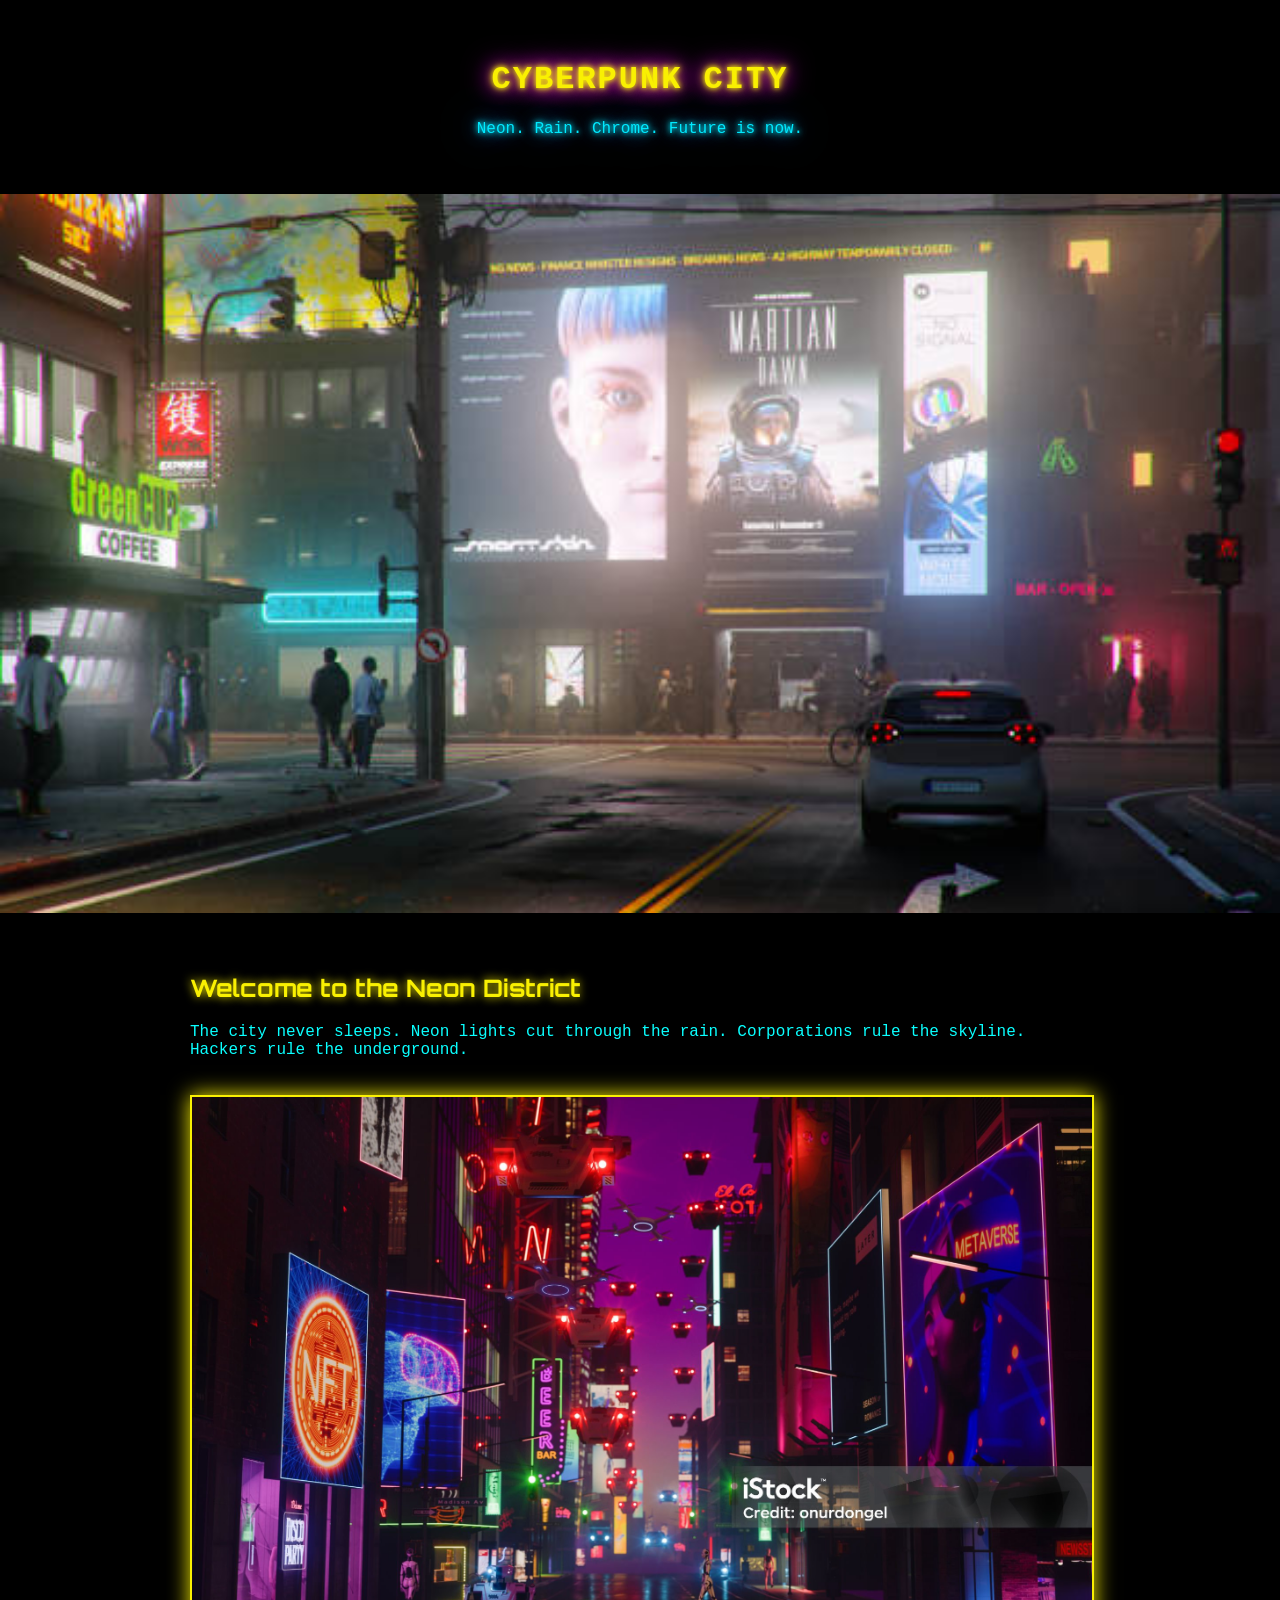
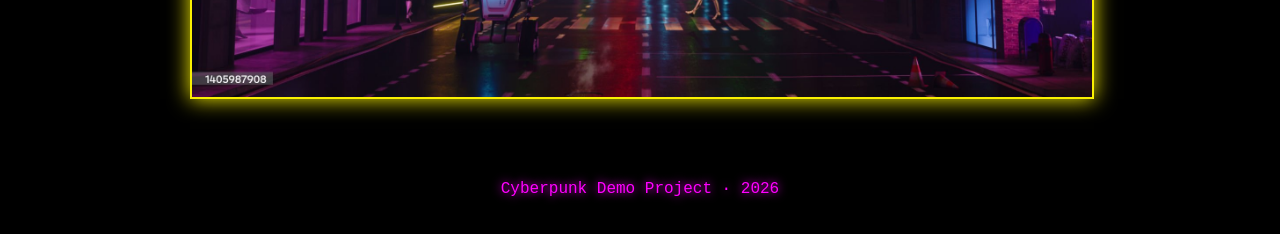
<file: cyberpunk-site/index.html>
<!DOCTYPE html>
<html lang="en">
<head>
    <meta charset="UTF-8">
    <title>Cyberpunk City</title>
    <link rel="stylesheet" href="styles.css">
	<link href="https://fonts.googleapis.com/css2?family=Orbitron:wght@400;700&display=swap" rel="stylesheet">
</head>
<body>
    <header>
        <h1 class="cyberpunk-text">CYBERPUNK CITY</h1>
        <p class="neon-blue">Neon. Rain. Chrome. Future is now.</p>
    </header>

    <section class="hero">
        <img src="images/istockphoto-1893281874-612x612.jpg" alt="Cyberpunk City">
    </section>

    <section class="content">
        <h2 class="cyber-font">Welcome to the Neon District</h2>
        <p>
            The city never sleeps. Neon lights cut through the rain.  
            Corporations rule the skyline. Hackers rule the underground.
        </p>

        <img src="images/istockphoto-1405987908-2048x2048.jpg" class="small-img" alt="Cyberpunk Art">
    </section>

    <footer>
        <p>Cyberpunk Demo Project · 2026</p>
    </footer>
</body>
</html>
</file>
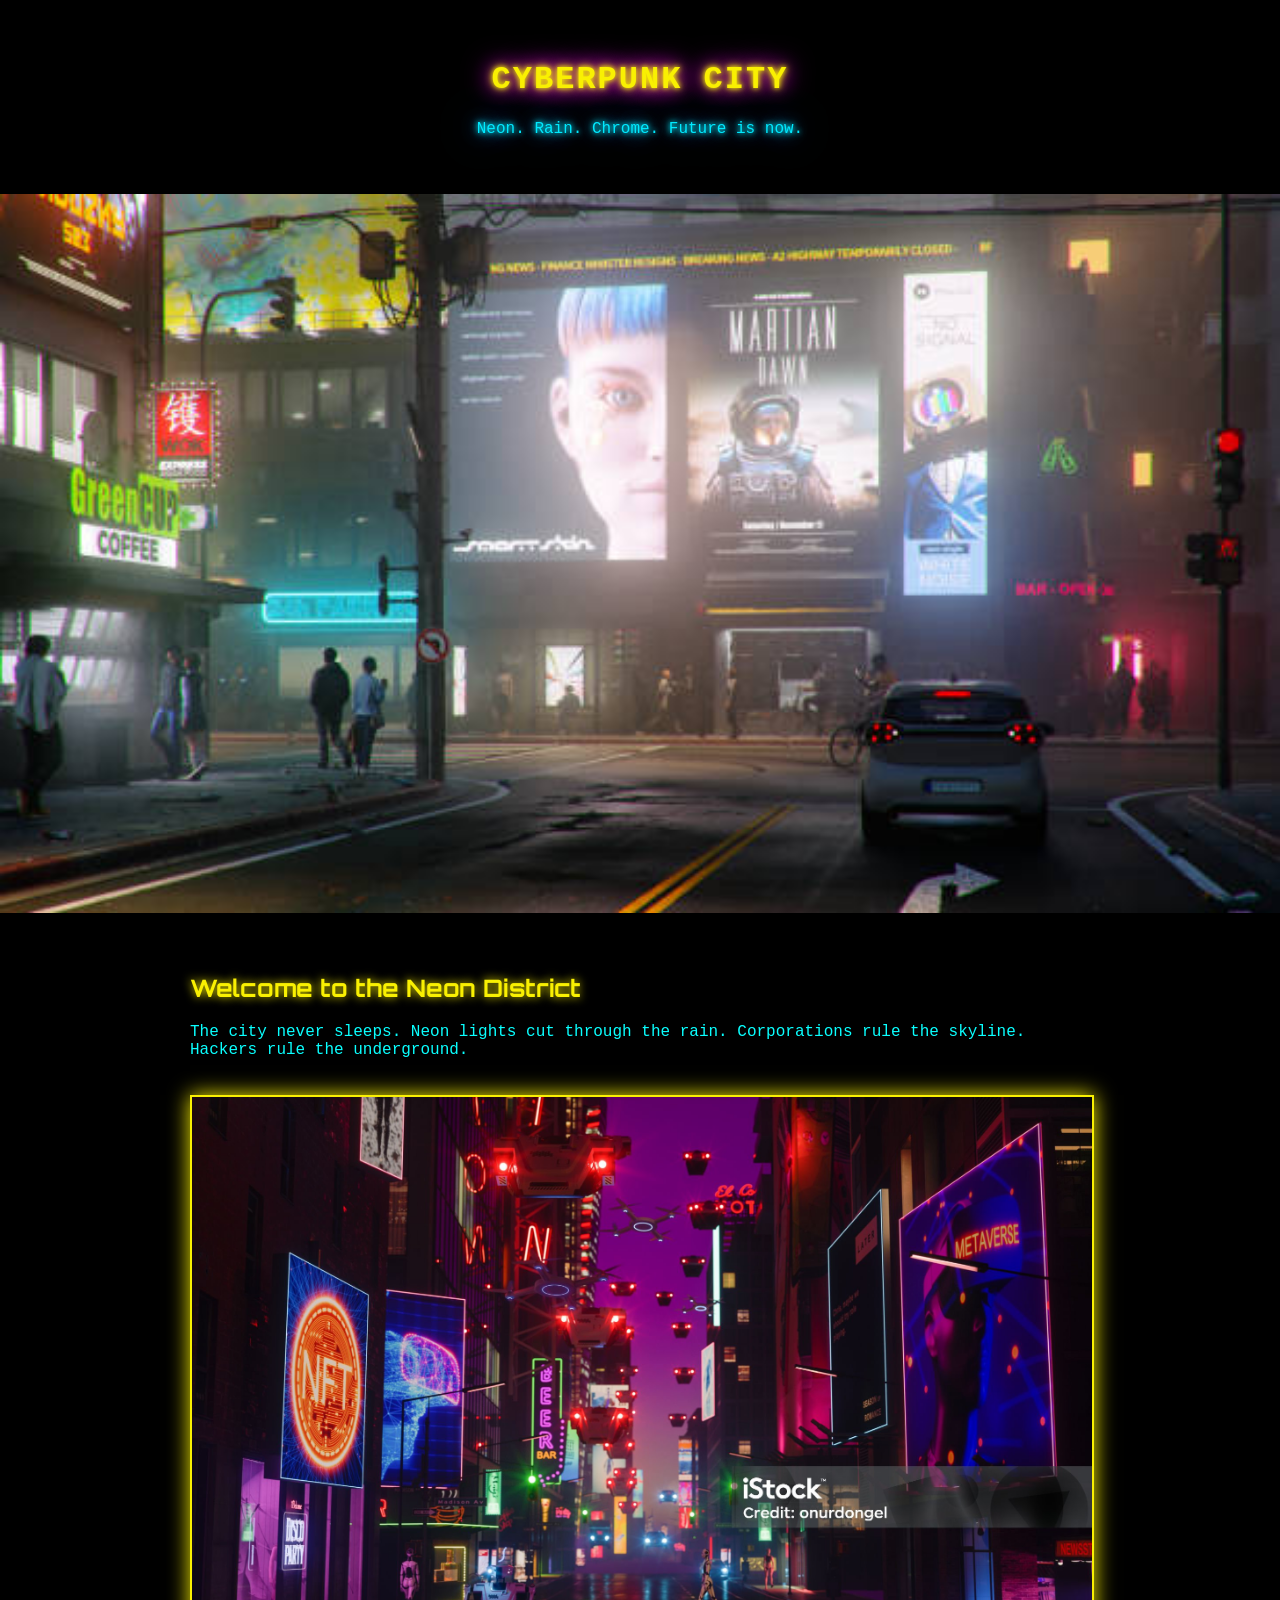
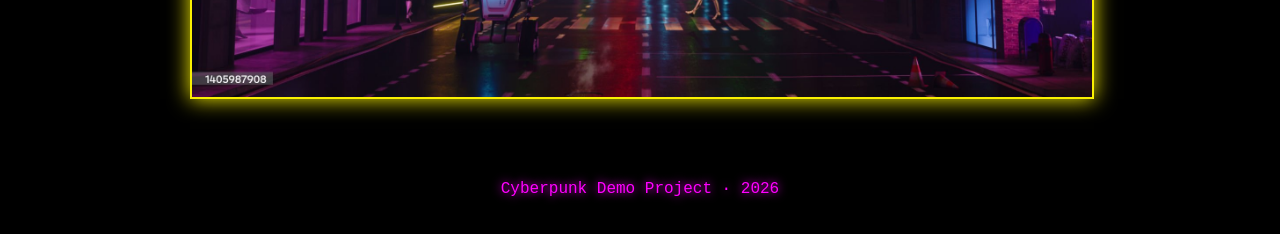
<file: cyberpunk-webapp/src/main/webapp/index.html>
<!DOCTYPE html>
<html lang="en">
<head>
    <meta charset="UTF-8">
    <title>Cyberpunk City</title>
    <link rel="stylesheet" href="styles.css">
    <link href="https://fonts.googleapis.com/css2?family=Orbitron:wght@400;700&display=swap" rel="stylesheet">
</head>
<body>
    <header>
        <h1 class="cyberpunk-text">CYBERPUNK CITY</h1>
        <p class="neon-blue">Neon. Rain. Chrome. Future is now.</p>
    </header>

    <section class="hero">
        <img src="images/istockphoto-1893281874-612x612.jpg" alt="Cyberpunk City">
    </section>

    <section class="content">
        <h2 class="cyber-font">Welcome to the Neon District</h2>
        <p>
            The city never sleeps. Neon lights cut through the rain.  
            Corporations rule the skyline. Hackers rule the underground.
        </p>

        <img src="images/istockphoto-1405987908-2048x2048.jpg" class="small-img" alt="Cyberpunk Art">
    </section>

    <footer>
        <p>Cyberpunk Demo Project · 2026</p>
    </footer>
</body>
</html>
</file>
<file: cyberpunk-site/styles.css>
body {
    background: #000;
    color: #0affff;
    font-family: 'Courier New', monospace;
    margin: 0;
    padding: 0;
}

header {
    text-align: center;
    padding: 40px;
    color: #f9f002;
    text-shadow: 0 0 10px #f9f002;
}

.hero img {
    width: 100%;
    display: block;
}

.content {
    padding: 40px;
    max-width: 900px;
    margin: auto;
}

.small-img {
    width: 100%;
    margin-top: 20px;
    border: 2px solid #f9f002;
    box-shadow: 0 0 20px #f9f002;
}

.cyberpunk-text {
    font-family: 'Courier New', monospace;
    color: #f9f002;
    text-shadow:
        0 0 5px #f9f002,
        0 0 10px #f9f002,
        0 0 20px #ff00ff,
        0 0 30px #ff00ff;
    letter-spacing: 2px;
}

.neon-blue {
    font-family: 'Courier New', monospace;
    color: #00eaff;
    text-shadow:
        0 0 5px #00eaff,
        0 0 10px #00eaff,
        0 0 20px #0088ff,
        0 0 40px #0088ff;
}

.glitch {
    font-family: 'Courier New', monospace;
    font-size: 48px;
    color: #0affff;
    position: relative;
}

.glitch::before,
.glitch::after {
    content: attr(data-text);
    position: absolute;
    left: 0;
    top: 0;
}

.glitch::before {
    color: #ff00c8;
    left: 2px;
    text-shadow: -2px 0 #ff00c8;
    clip-path: inset(0 0 50% 0);
}

.glitch::after {
    color: #00fff2;
    left: -2px;
    text-shadow: -2px 0 #00fff2;
    clip-path: inset(50% 0 0 0);
}

.cyber-font {
    font-family: 'Orbitron', sans-serif;
    color: #f9f002;
    text-shadow: 0 0 10px #f9f002;
}

footer {
    text-align: center;
    padding: 20px;
    color: #ff00ff;
    text-shadow: 0 0 10px #ff00ff;
}
</file>
<file: cyberpunk-webapp/src/main/webapp/styles.css>
body {
    background: #000;
    color: #0affff;
    font-family: 'Courier New', monospace;
    margin: 0;
    padding: 0;
}

header {
    text-align: center;
    padding: 40px;
    color: #f9f002;
    text-shadow: 0 0 10px #f9f002;
}

.hero img {
    width: 100%;
    display: block;
}

.content {
    padding: 40px;
    max-width: 900px;
    margin: auto;
}

.small-img {
    width: 100%;
    margin-top: 20px;
    border: 2px solid #f9f002;
    box-shadow: 0 0 20px #f9f002;
}

.cyberpunk-text {
    font-family: 'Courier New', monospace;
    color: #f9f002;
    text-shadow:
        0 0 5px #f9f002,
        0 0 10px #f9f002,
        0 0 20px #ff00ff,
        0 0 30px #ff00ff;
    letter-spacing: 2px;
}

.neon-blue {
    font-family: 'Courier New', monospace;
    color: #00eaff;
    text-shadow:
        0 0 5px #00eaff,
        0 0 10px #00eaff,
        0 0 20px #0088ff,
        0 0 40px #0088ff;
}

.glitch {
    font-family: 'Courier New', monospace;
    font-size: 48px;
    color: #0affff;
    position: relative;
}

.glitch::before,
.glitch::after {
    content: attr(data-text);
    position: absolute;
    left: 0;
    top: 0;
}

.glitch::before {
    color: #ff00c8;
    left: 2px;
    text-shadow: -2px 0 #ff00c8;
    clip-path: inset(0 0 50% 0);
}

.glitch::after {
    color: #00fff2;
    left: -2px;
    text-shadow: -2px 0 #00fff2;
    clip-path: inset(50% 0 0 0);
}

.cyber-font {
    font-family: 'Orbitron', sans-serif;
    color: #f9f002;
    text-shadow: 0 0 10px #f9f002;
}

footer {
    text-align: center;
    padding: 20px;
    color: #ff00ff;
    text-shadow: 0 0 10px #ff00ff;
}
</file>
